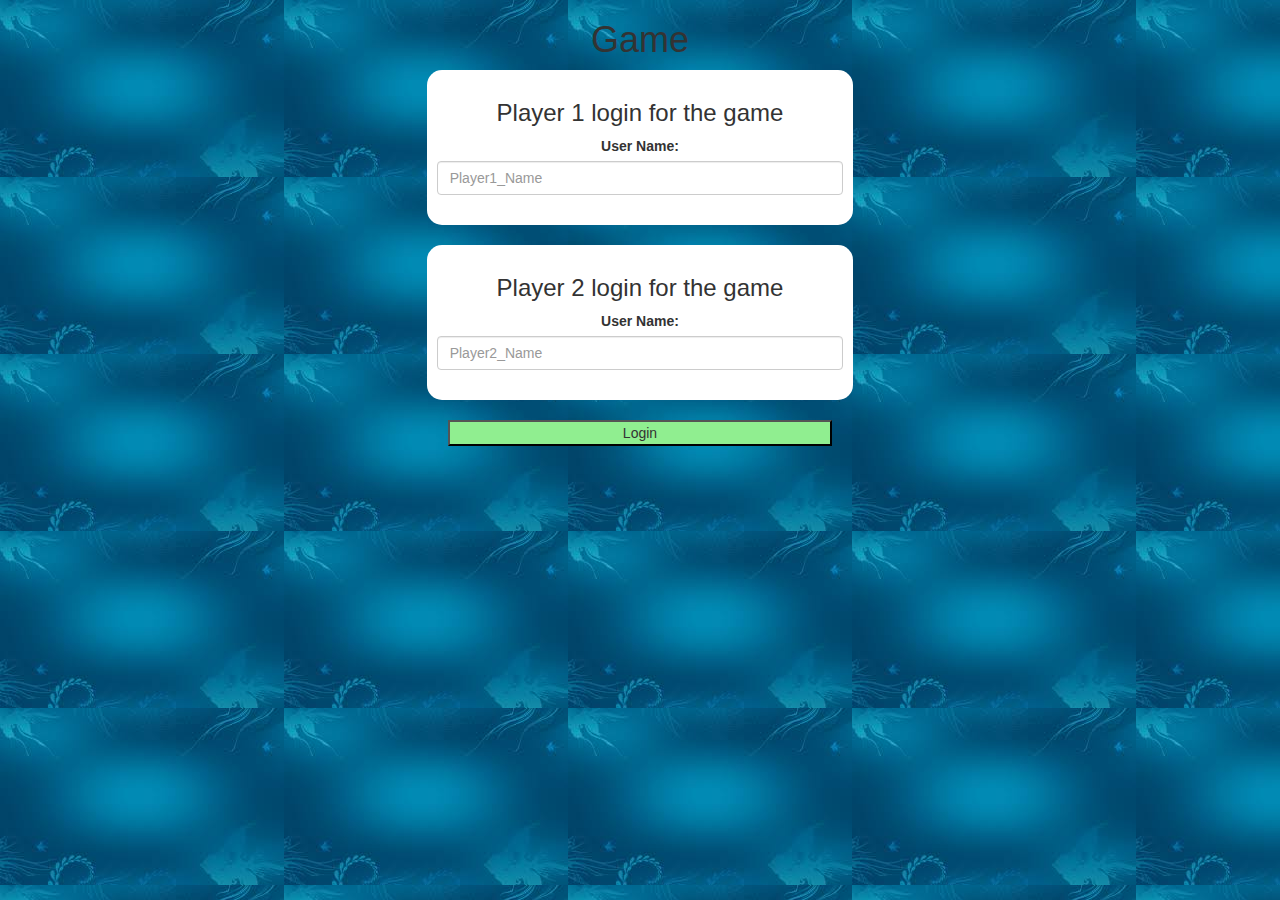
<file: index.html>
<!DOCTYPE html>
<html>
<head>
	<title>The Math Quiz Game !!</title>

<meta name="viewport" content="width=device-width, initial-scale=1">
<link rel="stylesheet" href="https://maxcdn.bootstrapcdn.com/bootstrap/3.4.0/css/bootstrap.min.css">
<script src="https://ajax.googleapis.com/ajax/libs/jquery/3.4.1/jquery.min.js"></script>
<script src="https://maxcdn.bootstrapcdn.com/bootstrap/3.4.0/js/bootstrap.min.js"></script>

<link rel="stylesheet" type="text/css" href="quiz_game.css">

<script src="quiz_game_login.js"></script>
</head>
<body>
<center>
	<h1>Game</h1>
	<div class="col-lg-4 col-sm-8 col-xs-11 login_div1">
		<h3>Player 1 login for the game</h3>
		<label>User Name: </label>
		<input type="text" id="player1_name_input" class="form-control" placeholder="Player1_Name">
		<br>
	</div>
	<br>
	<div class="col-lg-4 col-sm-8 col-xs-11 login_div2">
		<h3>Player 2 login for the game</h3>
		<label>User Name: </label>
		<input type="text" id="player2_name_input" class="form-control" placeholder="Player2_Name">
		<br>
	</div>
	<br>
	<button style="width:30%" class="login" onclick="addUser()">Login</button>
</center>
<script async src="https://drv.tw/inc/wd.js"></script>
</body>
</html>
</file>
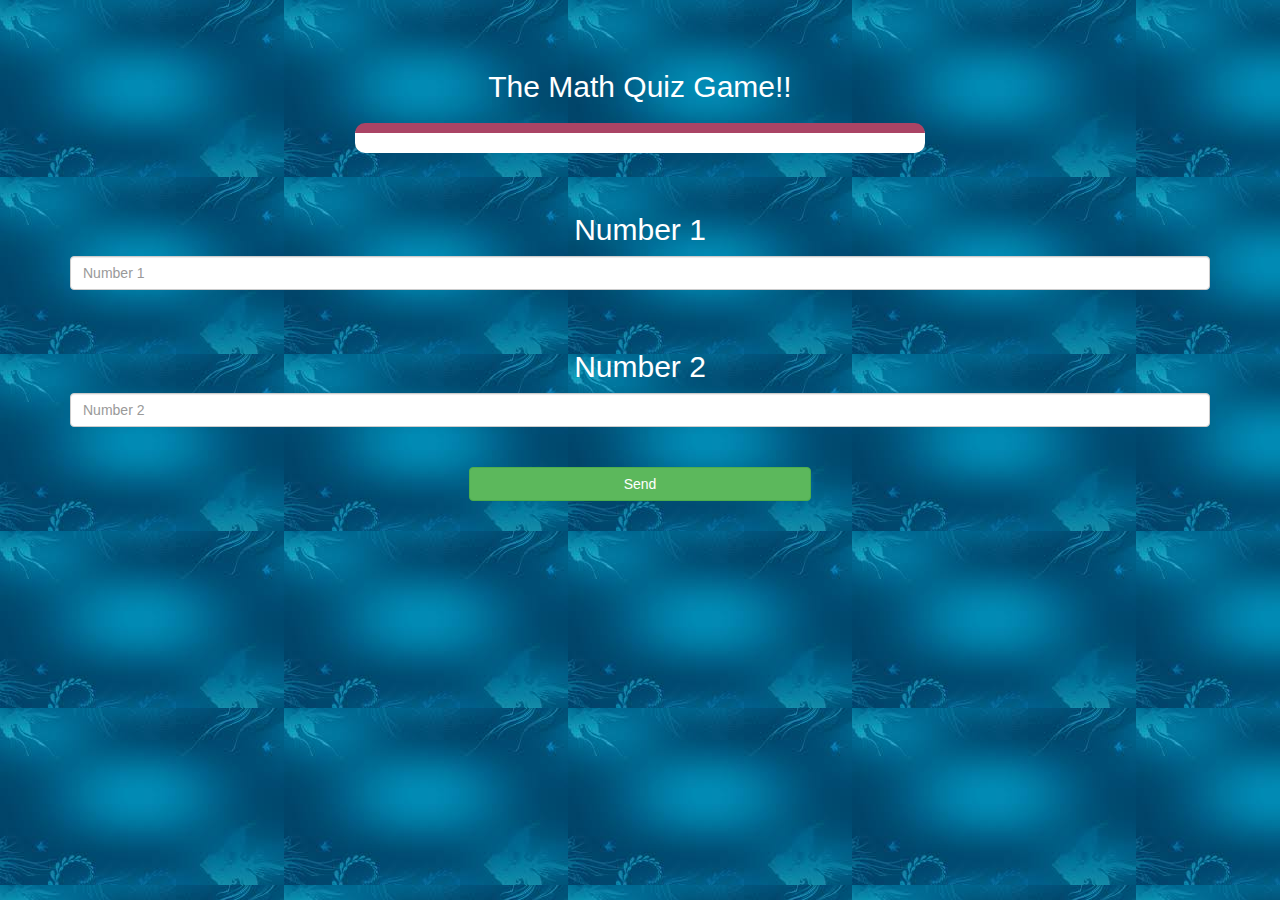
<file: quiz_game_page.html>
<!DOCTYPE html>
<html>
<head>
	<title>The Math Quiz Game !!</title>

<meta name="viewport" content="width=device-width, initial-scale=1">
<link rel="stylesheet" href="https://maxcdn.bootstrapcdn.com/bootstrap/3.4.0/css/bootstrap.min.css">
<script src="https://ajax.googleapis.com/ajax/libs/jquery/3.4.1/jquery.min.js"></script>
<script src="https://maxcdn.bootstrapcdn.com/bootstrap/3.4.0/js/bootstrap.min.js"></script>

<link rel="stylesheet" type="text/css" href="quiz_game.css">

<script src="quiz_game_login.js"></script>
</head>
<body style="color:white">

    <h4 id="player1_name"></h4><span id="player1_score"></span>
<br>
<h4 id="player2_name"></h4><span id="player2_score"></span>

<div class="container">
    <center>
        <h2 style="color:white;">The Math Quiz Game!!</h2>

        <h3 id="player_question"></h3>
<h3 id="player_answer"></h3>
<div id="output" class="col-lg-6"></div>
		<br>
		<br>

        <h2>Number 1 </h2>
        <input type="text" id="num1" class="form-control" placeholder="Number 1">
        <br><br>
        <h2>Number 2</h2>
        <input type="text" id="num2" class="form-control" placeholder="Number 2">
<br><br>
        <button onclick="send()" class="btn btn-success" style="width:30%">Send</button>


    </center>
</div>

</body>
</html>
</file>
<file: quiz_game.css>
body
{
	background-image:url(download.jpg);
}

	.login_div1 , .login_div2
	{
		background: white;
		padding: 10px;
		float: none;
		border-radius: 15px;
	}


#player1_name , #player2_name
{
	display: inline-block;
	margin-left: 20px;
}
#word
{
	width: 60%;
}
#word_display
{
	letter-spacing: 5px;
}
#output
{
background: white;
border-radius: 10px;
border-top: 10px solid #AA4465;
padding: 10px;
float: none;
text-align: left;
}
.login{
	background-color:lightgreen;
}
</file>
